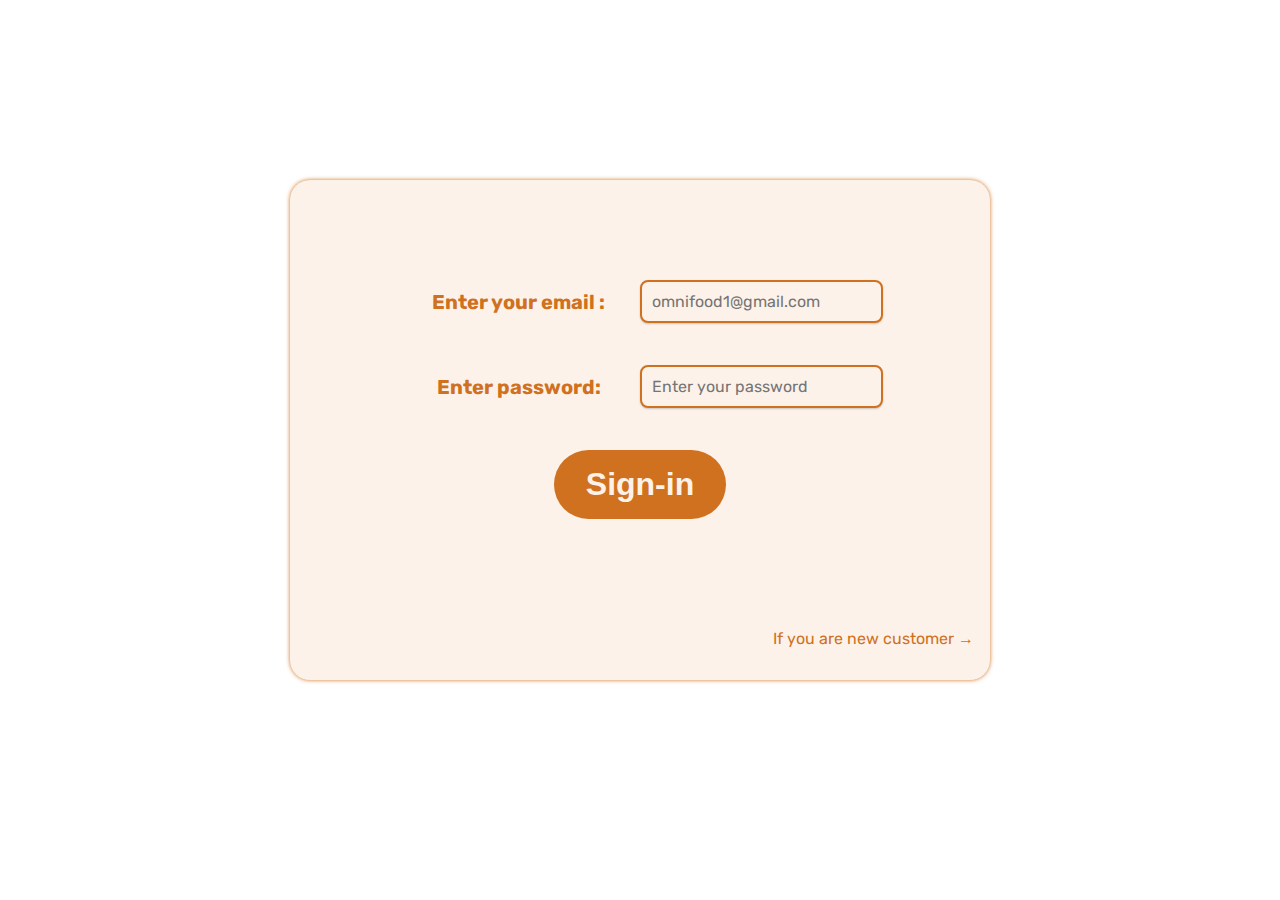
<file: sign-in.html>
<!DOCTYPE html>
<html lang="en">
  <head>
    <meta charset="UTF-8" />
    <meta http-equiv="X-UA-Compatible" content="IE=edge" />
    <meta name="viewport" content="width=device-width, initial-scale=1.0" />
    <title>Sign-up</title>
    <link rel="preconnect" href="https://fonts.gstatic.com" />
    <link
      href="https://fonts.googleapis.com/css2?family=Rubik:wght@400;500;600;700;800&amp;display=swap"
      rel="stylesheet"
    />
    <style>
      /* #fdf2e9
             #fae5d3
             #eb984e
             #cf711f
               #e6a369
        grays=#555555
             =#333333
             =#6f6f6f */
      * {
        margin: 0;
        padding: 0;
        box-sizing: border-box;
      }
      *:focus {
        outline: none;
        box-shadow: 0 0 0.4rem #cf711f;
      }
      html {
        font-size: 62.5%;
      }
      body {
        font-family: "Rubik", sans-serif;
      }
      .container {
        width: 70rem;
        height: 50rem;
        margin: 20vh auto 0 auto;
        border-radius: 2rem;
        background-color: #fdf2e9;
        box-shadow: 0 0 0.4rem #cf711f;
      }

      .sign-up-form {
        display: flex;
        flex-direction: column;
        justify-content: center;
        align-items: center;
        gap: 4.2rem;
      }
      label {
        font-size: 2rem;
        font-weight: 700;
        color: #cf711f;
        display: grid;
        grid-template-columns: 1fr 1fr;
        align-items: center;
        justify-items: center;
      }
      .input {
        font-size: 1.6rem;
        font-weight: 500;
        width: 100%;
        /* justify-self: flex-end; */
        background-color: #fae5d3;
      }
      .first-label {
        margin-top: 10rem;
      }
      input {
        width: 100%;
        padding: 1rem;
        font-size: 1.6rem;
        font-family: inherit;
        color: inherit;
        border: 0.2rem solid #cf711f;
        background-color: #fdf2e9;
        border-radius: 0.8rem;
        box-shadow: 0 0.1rem 0.2rem rgba(0, 0, 0, 0.2);
      }
      .btn {
        border: none;
        font-size: 3.2rem;
        font-weight: 700;
        padding: 1.6rem 3.2rem;
        border-radius: 100rem;
        background-color: #cf711f;
        color: #fdf2e9;
      }
      .btn:hover,
      .btn:active {
        background-color: #5f310a;
        color: #ffffff;
      }
      .registred {
        text-align: end;
        margin-top: 11rem;
        padding-right: 1.6rem;
      }
      .registred-link:link,
      .registred-link:visited {
        font-size: 1.6rem;
        color: #cf711f;
        text-decoration: none;
      }
      .registred-link:hover,
      .registred-link:active {
        color: #5f310a;
      }
    </style>
  </head>
  <body>
    <div class="container">
      <form action="#" class="sign-up-form">
        <div class="form-entity">
          <label for="Email" class="first-label"
            >Enter your email :
            <input
              id="Email"
              type="email"
              placeholder="omnifood1@gmail.com"
              required
            />
          </label>
        </div>
        <div class="form-entity">
          <label for="password"
            >Enter password:
            <input
              id="password"
              type="password"
              placeholder="Enter your password"
              required
            />
          </label>
        </div>
        <button class="btn">Sign-in</button>
      </form>
      <p class="registred">
        <a class="registred-link" href="sign-up.html"
          >If you are new customer &rarr;</a
        >
      </p>
    </div>
  </body>
</html>
</file>
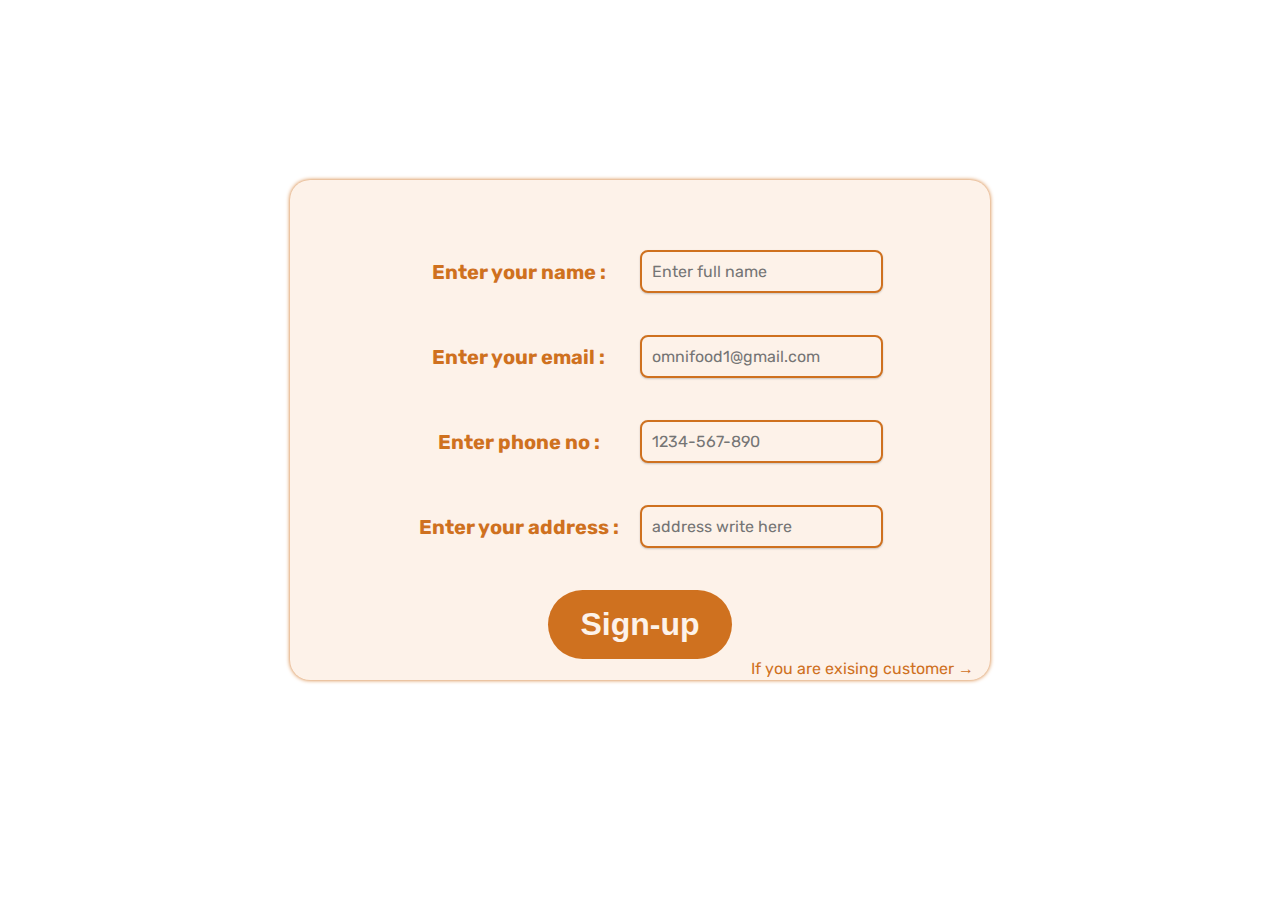
<file: sign-up.html>
<!DOCTYPE html>
<html lang="en">
  <head>
    <meta charset="UTF-8" />
    <meta http-equiv="X-UA-Compatible" content="IE=edge" />
    <meta name="viewport" content="width=device-width, initial-scale=1.0" />
    <title>Sign-up</title>
    <link rel="preconnect" href="https://fonts.gstatic.com" />
    <link
      href="https://fonts.googleapis.com/css2?family=Rubik:wght@400;500;600;700;800&amp;display=swap"
      rel="stylesheet"
    />
    <style>
      /* #fdf2e9
             #fae5d3
             #eb984e
             #cf711f
               #e6a369
        grays=#555555
             =#333333
             =#6f6f6f */
      * {
        margin: 0;
        padding: 0;
        box-sizing: border-box;
      }
      *:focus {
        outline: none;
        box-shadow: 0 0 0.4rem #cf711f;
      }
      html {
        font-size: 62.5%;
      }
      body {
        font-family: "Rubik", sans-serif;
      }
      .container {
        width: 70rem;
        height: 50rem;
        margin: 20vh auto 0 auto;
        border-radius: 2rem;
        background-color: #fdf2e9;
        box-shadow: 0 0 0.4rem #cf711f;
      }

      .sign-up-form {
        display: flex;
        flex-direction: column;
        justify-content: center;
        align-items: center;
        gap: 4.2rem;
      }
      label {
        font-size: 2rem;
        font-weight: 700;
        color: #cf711f;
        display: grid;
        grid-template-columns: 1fr 1fr;
        align-items: center;
        justify-items: center;
      }
      .input {
        font-size: 1.6rem;
        font-weight: 500;
        width: 100%;
        /* justify-self: flex-end; */
        background-color: #fae5d3;
      }
      .first-label {
        margin-top: 7rem;
      }
      input {
        width: 100%;
        padding: 1rem;
        font-size: 1.6rem;
        font-family: inherit;
        color: inherit;
        border: 0.2rem solid #cf711f;
        background-color: #fdf2e9;
        border-radius: 0.8rem;
        box-shadow: 0 0.1rem 0.2rem rgba(0, 0, 0, 0.2);
      }
      .btn {
        border: none;
        font-size: 3.2rem;
        font-weight: 700;
        padding: 1.6rem 3.2rem;
        border-radius: 100rem;
        background-color: #cf711f;
        color: #fdf2e9;
      }
      .btn:hover,
      .btn:active {
        background-color: #5f310a;
        color: #ffffff;
      }
      .registred {
        text-align: end;
        padding-right: 1.6rem;
      }
      .registred-link:link,
      .registred-link:visited {
        font-size: 1.6rem;
        color: #cf711f;
        text-decoration: none;
      }
      .registred-link:hover,
      .registred-link:active {
        color: #5f310a;
      }
    </style>
  </head>
  <body>
    <div class="container">
      <form action="#" class="sign-up-form">
        <div class="form-entity">
          <label class="first-label" for="Name"
            >Enter your name :

            <input
              id="name"
              type="text"
              placeholder="Enter full name"
              required
            />
          </label>
        </div>
        <div class="form-entity">
          <label for="Email"
            >Enter your email :
            <input
              id="Email"
              type="email"
              placeholder="omnifood1@gmail.com"
              required
            />
          </label>
        </div>
        <div class="form-entity">
          <label for="phone"
            >Enter phone no :
            <input
              id="phone"
              type="tel"
              placeholder="1234-567-890"
              pattern="[0-9]{4}-[0-9]{3}-[0-9]{3}"
              required
            />
          </label>
        </div>
        <div class="form-entity">
          <label for="address">
            Enter your address :
            <input
              id="address"
              type="text"
              name="address"
              placeholder="address write here"
              required
            />
          </label>
        </div>
        <button class="btn">Sign-up</button>
      </form>
      <p class="registred">
        <a class="registred-link" href="sign-in.html"
          >If you are exising customer &rarr;</a
        >
      </p>
    </div>
  </body>
</html>
</file>
